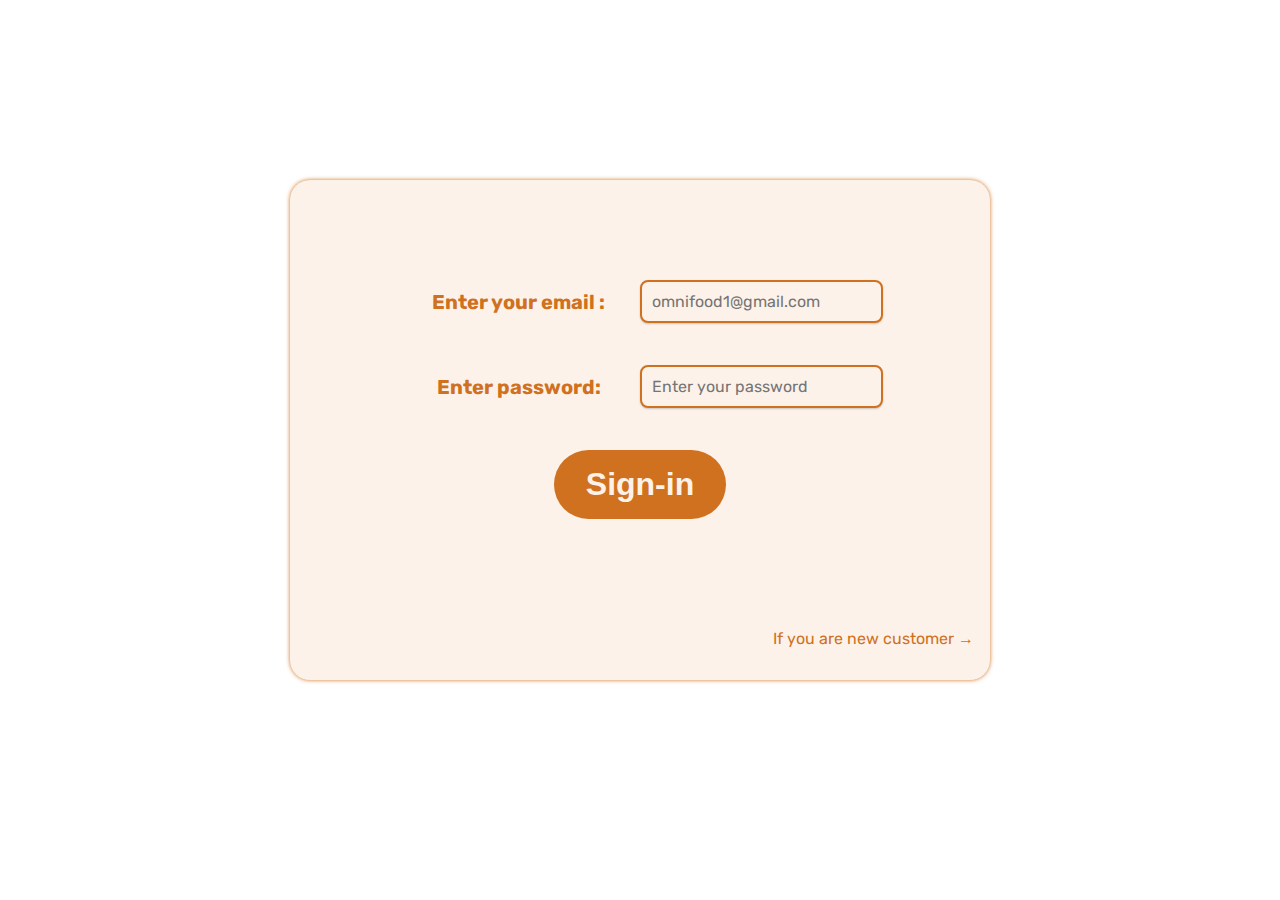
<file: sign-in.html>
<!DOCTYPE html>
<html lang="en">
  <head>
    <meta charset="UTF-8" />
    <meta http-equiv="X-UA-Compatible" content="IE=edge" />
    <meta name="viewport" content="width=device-width, initial-scale=1.0" />
    <title>Sign-up</title>
    <link rel="preconnect" href="https://fonts.gstatic.com" />
    <link
      href="https://fonts.googleapis.com/css2?family=Rubik:wght@400;500;600;700;800&amp;display=swap"
      rel="stylesheet"
    />
    <style>
      /* #fdf2e9
             #fae5d3
             #eb984e
             #cf711f
               #e6a369
        grays=#555555
             =#333333
             =#6f6f6f */
      * {
        margin: 0;
        padding: 0;
        box-sizing: border-box;
      }
      *:focus {
        outline: none;
        box-shadow: 0 0 0.4rem #cf711f;
      }
      html {
        font-size: 62.5%;
      }
      body {
        font-family: "Rubik", sans-serif;
      }
      .container {
        width: 70rem;
        height: 50rem;
        margin: 20vh auto 0 auto;
        border-radius: 2rem;
        background-color: #fdf2e9;
        box-shadow: 0 0 0.4rem #cf711f;
      }

      .sign-up-form {
        display: flex;
        flex-direction: column;
        justify-content: center;
        align-items: center;
        gap: 4.2rem;
      }
      label {
        font-size: 2rem;
        font-weight: 700;
        color: #cf711f;
        display: grid;
        grid-template-columns: 1fr 1fr;
        align-items: center;
        justify-items: center;
      }
      .input {
        font-size: 1.6rem;
        font-weight: 500;
        width: 100%;
        /* justify-self: flex-end; */
        background-color: #fae5d3;
      }
      .first-label {
        margin-top: 10rem;
      }
      input {
        width: 100%;
        padding: 1rem;
        font-size: 1.6rem;
        font-family: inherit;
        color: inherit;
        border: 0.2rem solid #cf711f;
        background-color: #fdf2e9;
        border-radius: 0.8rem;
        box-shadow: 0 0.1rem 0.2rem rgba(0, 0, 0, 0.2);
      }
      .btn {
        border: none;
        font-size: 3.2rem;
        font-weight: 700;
        padding: 1.6rem 3.2rem;
        border-radius: 100rem;
        background-color: #cf711f;
        color: #fdf2e9;
      }
      .btn:hover,
      .btn:active {
        background-color: #5f310a;
        color: #ffffff;
      }
      .registred {
        text-align: end;
        margin-top: 11rem;
        padding-right: 1.6rem;
      }
      .registred-link:link,
      .registred-link:visited {
        font-size: 1.6rem;
        color: #cf711f;
        text-decoration: none;
      }
      .registred-link:hover,
      .registred-link:active {
        color: #5f310a;
      }
    </style>
  </head>
  <body>
    <div class="container">
      <form action="#" class="sign-up-form">
        <div class="form-entity">
          <label for="Email" class="first-label"
            >Enter your email :
            <input
              id="Email"
              type="email"
              placeholder="omnifood1@gmail.com"
              required
            />
          </label>
        </div>
        <div class="form-entity">
          <label for="password"
            >Enter password:
            <input
              id="password"
              type="password"
              placeholder="Enter your password"
              required
            />
          </label>
        </div>
        <button class="btn">Sign-in</button>
      </form>
      <p class="registred">
        <a class="registred-link" href="sign-up.html"
          >If you are new customer &rarr;</a
        >
      </p>
    </div>
  </body>
</html>
</file>
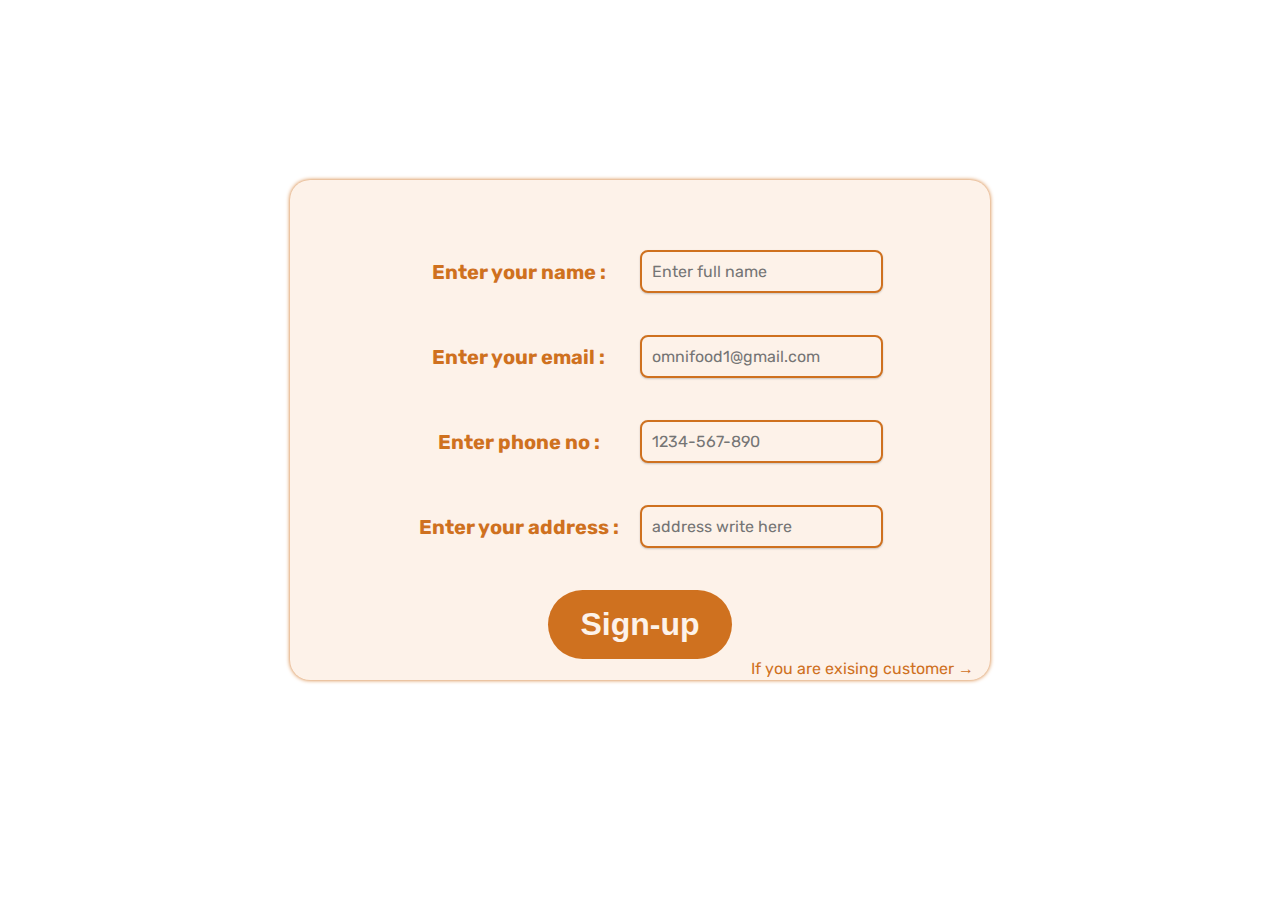
<file: sign-up.html>
<!DOCTYPE html>
<html lang="en">
  <head>
    <meta charset="UTF-8" />
    <meta http-equiv="X-UA-Compatible" content="IE=edge" />
    <meta name="viewport" content="width=device-width, initial-scale=1.0" />
    <title>Sign-up</title>
    <link rel="preconnect" href="https://fonts.gstatic.com" />
    <link
      href="https://fonts.googleapis.com/css2?family=Rubik:wght@400;500;600;700;800&amp;display=swap"
      rel="stylesheet"
    />
    <style>
      /* #fdf2e9
             #fae5d3
             #eb984e
             #cf711f
               #e6a369
        grays=#555555
             =#333333
             =#6f6f6f */
      * {
        margin: 0;
        padding: 0;
        box-sizing: border-box;
      }
      *:focus {
        outline: none;
        box-shadow: 0 0 0.4rem #cf711f;
      }
      html {
        font-size: 62.5%;
      }
      body {
        font-family: "Rubik", sans-serif;
      }
      .container {
        width: 70rem;
        height: 50rem;
        margin: 20vh auto 0 auto;
        border-radius: 2rem;
        background-color: #fdf2e9;
        box-shadow: 0 0 0.4rem #cf711f;
      }

      .sign-up-form {
        display: flex;
        flex-direction: column;
        justify-content: center;
        align-items: center;
        gap: 4.2rem;
      }
      label {
        font-size: 2rem;
        font-weight: 700;
        color: #cf711f;
        display: grid;
        grid-template-columns: 1fr 1fr;
        align-items: center;
        justify-items: center;
      }
      .input {
        font-size: 1.6rem;
        font-weight: 500;
        width: 100%;
        /* justify-self: flex-end; */
        background-color: #fae5d3;
      }
      .first-label {
        margin-top: 7rem;
      }
      input {
        width: 100%;
        padding: 1rem;
        font-size: 1.6rem;
        font-family: inherit;
        color: inherit;
        border: 0.2rem solid #cf711f;
        background-color: #fdf2e9;
        border-radius: 0.8rem;
        box-shadow: 0 0.1rem 0.2rem rgba(0, 0, 0, 0.2);
      }
      .btn {
        border: none;
        font-size: 3.2rem;
        font-weight: 700;
        padding: 1.6rem 3.2rem;
        border-radius: 100rem;
        background-color: #cf711f;
        color: #fdf2e9;
      }
      .btn:hover,
      .btn:active {
        background-color: #5f310a;
        color: #ffffff;
      }
      .registred {
        text-align: end;
        padding-right: 1.6rem;
      }
      .registred-link:link,
      .registred-link:visited {
        font-size: 1.6rem;
        color: #cf711f;
        text-decoration: none;
      }
      .registred-link:hover,
      .registred-link:active {
        color: #5f310a;
      }
    </style>
  </head>
  <body>
    <div class="container">
      <form action="#" class="sign-up-form">
        <div class="form-entity">
          <label class="first-label" for="Name"
            >Enter your name :

            <input
              id="name"
              type="text"
              placeholder="Enter full name"
              required
            />
          </label>
        </div>
        <div class="form-entity">
          <label for="Email"
            >Enter your email :
            <input
              id="Email"
              type="email"
              placeholder="omnifood1@gmail.com"
              required
            />
          </label>
        </div>
        <div class="form-entity">
          <label for="phone"
            >Enter phone no :
            <input
              id="phone"
              type="tel"
              placeholder="1234-567-890"
              pattern="[0-9]{4}-[0-9]{3}-[0-9]{3}"
              required
            />
          </label>
        </div>
        <div class="form-entity">
          <label for="address">
            Enter your address :
            <input
              id="address"
              type="text"
              name="address"
              placeholder="address write here"
              required
            />
          </label>
        </div>
        <button class="btn">Sign-up</button>
      </form>
      <p class="registred">
        <a class="registred-link" href="sign-in.html"
          >If you are exising customer &rarr;</a
        >
      </p>
    </div>
  </body>
</html>
</file>
